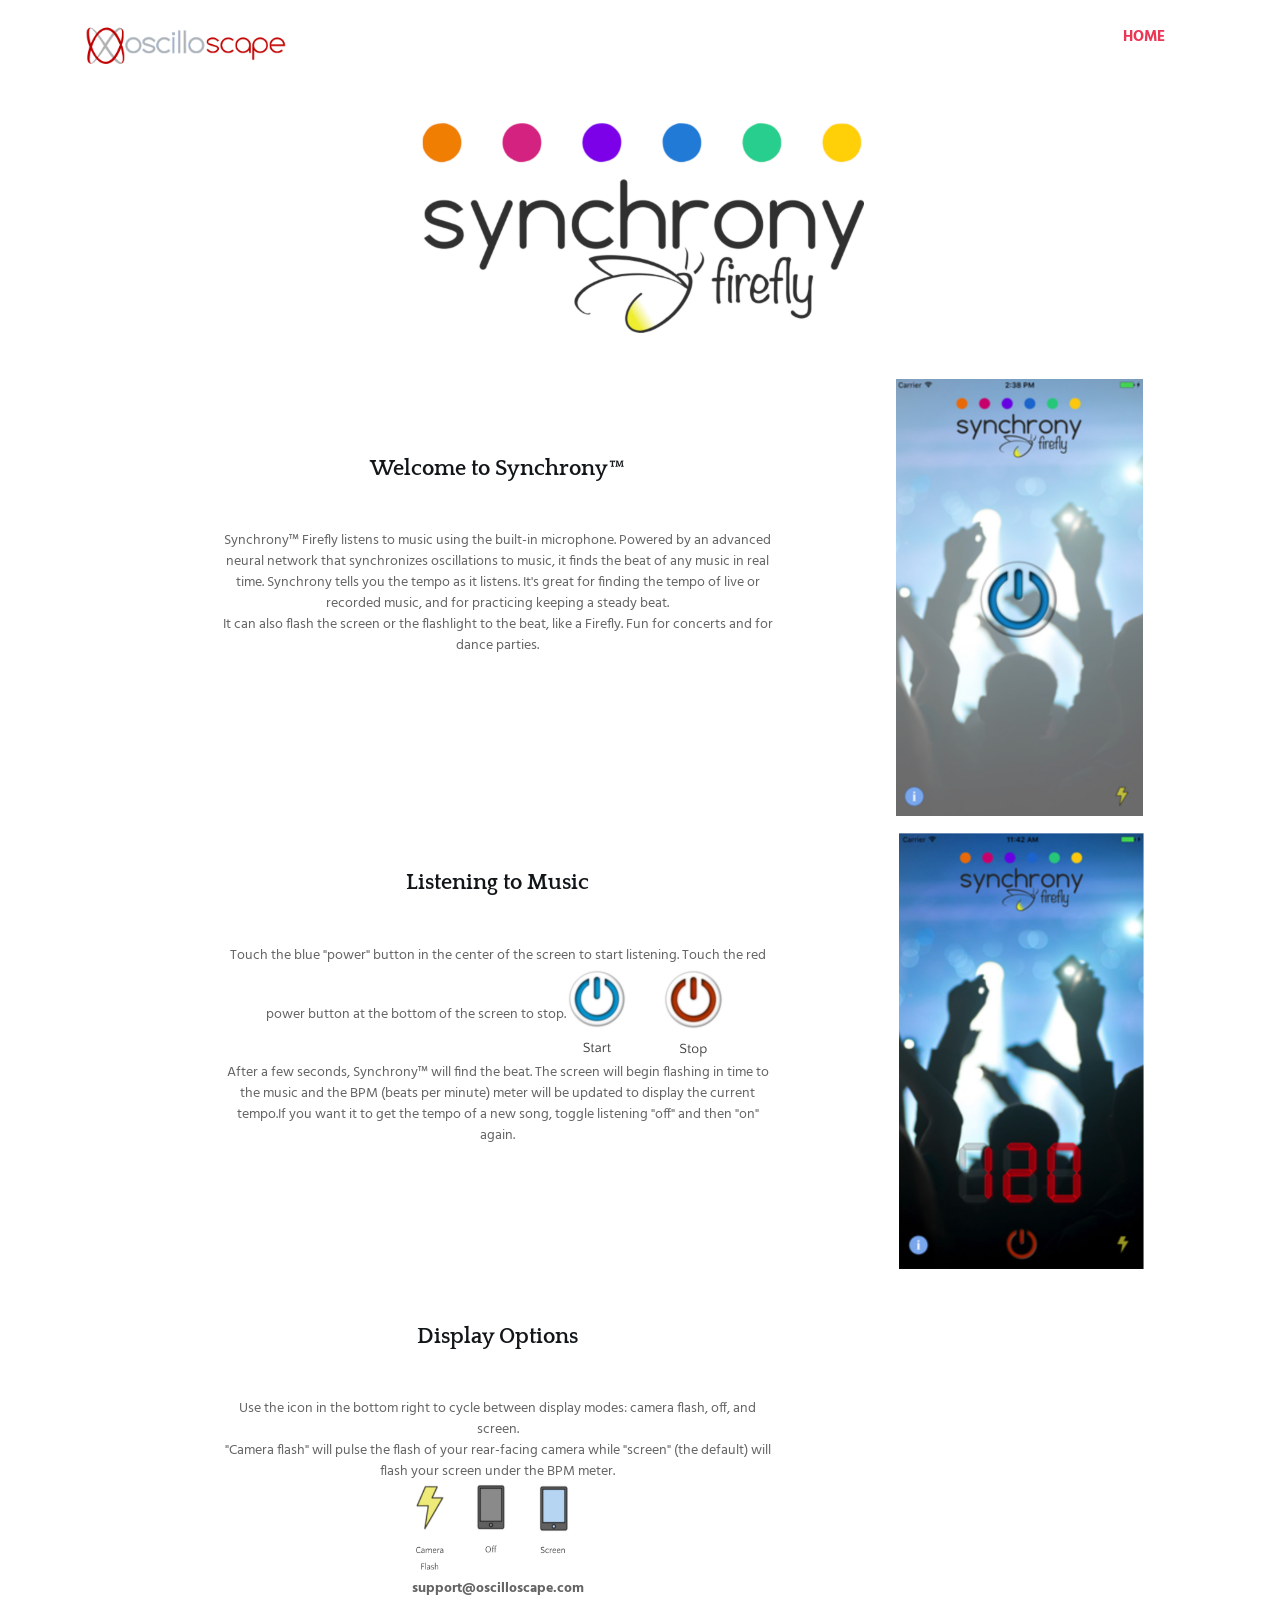
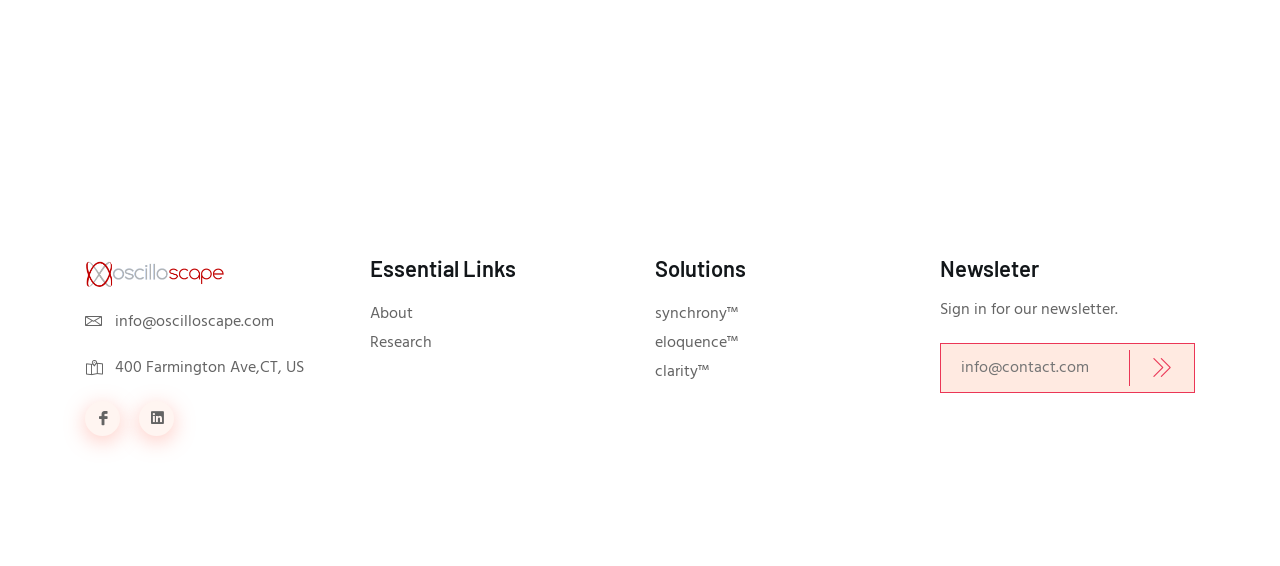
<file: index.html>
<!DOCTYPE html>
<html lang="en">

<head>

    <!--====== Required meta tags ======-->
    <meta charset="utf-8">
    <meta http-equiv="x-ua-compatible" content="ie=edge">
    <meta name="description" content="">
    <meta name="viewport" content="width=device-width, initial-scale=1, shrink-to-fit=no">

    <!--====== Title ======-->
    <title>Oscilloscape</title>

    <!--====== Icon ======-->
    <link rel="shortcut icon" href="assets/images/favicon.png" type="image/png">

    <!--====== Bootstrap css ======-->
    <link rel="stylesheet" href="assets/css/bootstrap.min.css">

    <!--====== Font css ======-->
    <link rel="stylesheet" href="assets/css/font-awesome.min.css">

    <!--====== Line Icons css ======-->
    <link rel="stylesheet" href="assets/css/LineIcons.css">

    <!--====== Animate css ======-->
    <link rel="stylesheet" href="assets/css/animate.css">

    <!--====== Aos css ======-->
    <link rel="stylesheet" href="assets/css/aos.css">

    <!--====== Slick css ======-->
    <link rel="stylesheet" href="assets/css/slick.css">

    <!--====== Default css ======-->
    <link rel="stylesheet" href="assets/css/default.css">

    <!--====== Style css ======-->
    <link rel="stylesheet" href="assets/css/style.css">


</head>

<body>

    <!--====== PRELOADER ======-->

    <!--====== PRELOADER ======-->

    <!--====== HEADER C===ontent ===-->

    <header id="home" class="header-area pt-100">
        <div class="navigation-bar">
            <div class="container">
                <div class="row">
                    <div class="col-lg-12">
                        <nav class="navbar navbar-expand-lg">
                            <div class="collapse navbar-collapse" id="navbarSupportedContent">
                                <ul id="nav" class="navbar-nav ml-auto">
                                    <li class="nav-item">
                                        <a class = "page-scroll" href=https://oscilloscape.com/><img src="assets/images/oscilloscape_logo2.png" width = 20%, hieght = 15% alt="Logo">
                                      
                                    <li class="nav-item active">
                                        <a class="page-scroll" href=https://oscilloscape.com>Home</a>
                                    </li>
                                    
                                </ul> <!-- navbar nav -->

                            </div>
                        </nav> <!-- navbar -->
                    </div>
                </div> <!-- row -->
            </div> <!-- container -->
        </div> <!-- navigation bar -->

    </header>


        <!--====== Content PART  using team css ======-->

    <section id="team" class="team-area pt-0 pb-100">
        <div class="container">
            <div class="row justify-content-center">

                <div class="col-lg-6 mt-10">
                    <div class="section-title text-center pb-20">
                        <!--<h5 class="sub-title mb-15">Meet The Experts</h5> -->
                        <a class = "page-scroll" href=https://www.synchronyleds.com/><img src="assets/images/banner/logo.png" width="464" height="236" alt="Logo"></a>
                    </div> <!-- section title -->
                </div>
            </div> <!-- row -->

            <div class="row justify-content-center">
                <div class="col-lg-8 col-md-6 col-sm-6 pt-10" >
                    <div class="single-team text-center mt-50 wow fadeInUp" data-wow-duration="0.5s" data-wow-delay="0.1s">
                        <div class="team-content white-bg">
                            <!--<h4 class="team-name"><a href="#">Dr. Large</h4>-->
                            <h4>Welcome to Synchrony™</h4><br></br>
                            <span class="sub-title">​Synchrony™ Firefly listens to music using the built-in microphone. Powered by an advanced neural network that synchronizes oscillations to music, it finds the beat of any music in real time. Synchrony tells you the tempo as it listens. It's great for finding the tempo of live or recorded music, and for practicing keeping a steady beat. <br>It can also flash the screen or the flashlight to the beat, like a Firefly. Fun for concerts and for dance parties.</br></span>

                        </div>
                    </div> <!-- single team -->
                </div>
                <div class="col-lg-3 col-md-6 col-sm-6">
                    <div class="single-team text-center mt-10 wow fadeInUp" data-wow-duration="1.5s" data-wow-delay="0.4s">
                        <div class="team-image">
                            <img src="assets/images/banner/image1.png">
                        </div> 
                    </div> <!-- single -->
                </div><!----section ends ----> 
            </div>
            <div class="row justify-content-center">
                <div class="col-lg-8 col-md-6 col-sm-6 pt-10" >
                    <div class="single-team text-center mt-10 wow fadeInUp" data-wow-duration="1.5s" data-wow-delay="1.6s">
                        <div class="team-content white-bg">
                            <!--<h4 class="team-name"><a href="#">Dr. Large</h4>-->
                            <h4>Listening to Music</h4><br></br>
                            <span class="sub-title">​Touch the blue "power" button in the center of the screen to start listening. ​​Touch the red power button at the bottom of the screen to stop.<img src="assets/images/banner/image3.png" width="163" height="96"><br>​After a few seconds, Synchrony™ will find the beat. The screen will begin flashing in time to the music and the BPM (beats per minute) meter will be updated to display the current tempo.If you want it to get the tempo of a new song, toggle listening "off" and then "on" again.</br></span>

                        </div>
                    </div> <!-- single team -->
                </div>
                <div class="col-lg-3 col-md-6 col-sm-6">
                    <div class="single-team text-center mt-10 wow fadeInUp" data-wow-duration="1.5s" data-wow-delay="0.4s">
                        <div class="team-image">
                            <img src="assets/images/banner/image2.png">
                        </div> 
                    </div> <!-- single team -->
                </div>
            </div><!---section ends-->
            <div class="row justify-content-center">
                <div class="col-lg-8 col-md-6 col-sm-6 pt-10" >
                    <div class="single-team text-center mt-10 wow fadeInUp" data-wow-duration="1.5s" data-wow-delay="1.6s">
                        <div class="team-content white-bg">
                            <!--<h4 class="team-name"><a href="#">Dr. Large</h4>-->
                            <h4>Display Options</h4><br></br>
                            <span class="sub-title">​Use the icon in the bottom right to cycle between display modes: camera flash, off, and screen.<br>​"Camera flash" will pulse the flash of your rear-facing camera while "screen" (the default) will flash your screen under the BPM meter.</br><img src="assets/images/banner/image4.png" width="163" height="96">

                                <br><b>support@oscilloscape.com</b></span></br></span>
                        </div>
                    </div> <!-- single team -->
                </div>
                <div class="col-lg-3 col-md-6 col-sm-6">
                    <div class="single-team text-center mt-100 wow fadeInUp" data-wow-duration="1.5s" data-wow-delay="0.4s">
                        <div class="team-image">
                        </div> 
                    </div> <!-- single team -->
                </div>
            </div><!-- container -->
    </section>

    <!--====== TEAM  ======-->



    <!--====== FOOTER PART START ======-->

    <footer id="footer" class="footer-area">
        <div class="footer-widget pt-80 pb-130">
            <div class="container">
                <div class="row">
                    <div class="col-lg-3 col-md-4 col-sm-8">
                        <div class="footer-logo mt-50">
                            <a href="#">
                                <img src="assets/images/oscilloscape_logo2.png" alt="Logo">
                            </a>
                            <ul class="footer-info">
                                <li>
                                   <!-- <div class="single-info">
                                        <div class="info-icon">
                                            <i class="lni-phone-handset"></i>
                                        </div>
                                        <div class="info-content">
                                            <p>+11xox0x0x0x0x0x0x0x</p>
                                        </div>
                                    </div> --><!-- single info -->
                                </li>
                                <li>
                                    <div class="single-info">
                                        <div class="info-icon">
                                            <i class="lni-envelope"></i>
                                        </div>
                                        <div class="info-content">
                                            <p>info@oscilloscape.com</p>
                                        </div>
                                    </div> <!-- single info -->
                                </li>
                                <li>
                                    <div class="single-info">
                                        <div class="info-icon">
                                            <i class="lni-map"></i>
                                        </div>
                                        <div class="info-content">
                                            <p>400 Farmington Ave,CT, US</p>
                                        </div>
                                    </div> <!-- single info -->
                                </li>
                            </ul>
                            <ul class="footer-social mt-20">
                                <li><a href="https://www.facebook.com/Oscilloscape/"><i class="lni-facebook-filled"></i></a></li>
                                <!--<li><a href="#"><i class="lni-twitter-original"></i></a></li>-->
                                <li><a href="https://www.linkedin.com/company/oscilloscape/"><i class="lni-linkedin-original"></i></a></li>
                                <!--<li><a href=""><i class="lni-instagram"></i></a></li>-->
                            </ul>
                        </div> <!-- footer logo -->
                    </div>
                    <div class="col-lg-3 col-md-4 col-sm-6">
                        <div class="footer-link mt-45">
                            <div class="f-title">
                                <h4 class="title">Essential Links</h4>
                            </div>
                            <ul class="mt-15">
                                <li><a href="#about">About</a></li>
                                <li><a href="#research">Research</a></li>
                                <!--<li><a href="#">Support</a></li> --->
                            </ul>
                        </div>
                    </div>
                    <div class="col-lg-3 col-md-4 col-sm-6">
                        <div class="footer-link mt-45">
                            <div class="f-title">
                                <h4 class="title">Solutions</h4>
                            </div>
                            <ul class="mt-15">
                                <li><a href="https://www.synchronyleds.com/">synchrony™</a></li>
                                <li><a href="#solutions">eloquence™</a></li>
                                <li><a href="#solutions">clarity™</a></li>
                            </ul>
                        </div>
                    </div>
                    <div class="col-lg-3 col-md-5 col-sm-8">
                        <div class="footer-newsleter mt-45">
                            <div class="f-title">
                                <h4 class="title">Newsleter</h4>
                            </div>
                            <p class="mt-15">Sign in for our newsletter.</p>
                            <form action="mailto:info@oscilloscape.com">
                                <div class="newsleter mt-20">
                                    <input type="email" placeholder="info@contact.com">
                                    <button><i class="lni-angle-double-right"></i></button>
                                </div>
                            </form>
                        </div>
                    </div>
                </div> <!-- row -->
            </div> <!-- container -->
       <!-- </div>  footer widget -->
        <!--<div class="copyright-area">
            <div class="container">
                <div class="row">
                    <div class="col-lg-12">
                        <div class="copyright text-center">
                            <p>Template by <a href="enter the website" rel="nofollow">Ashish</a></p>
                        </div> 
                    </div>
                </div> <!row -->
           <!-- </div> <!container -->
       <!-- </div> ->
    </footer>

    <!-====== FOOTER PART ENDS ======-->

    <!--====== BACK TO TOP PART START ======-->

    <a href="#" class="back-to-top"><i class="lni-chevron-up"></i></a>

    <!--====== BACK TO TOP PART ENDS ======-->

    <!--====== PART START ======-->

    <!--
    <section class="">
        <div class="container">
            <div class="row">
                <div class="col-lg-"></div>
            </div>
        </div>
    </section>
-->

    <!--====== PART ENDS ======-->


    <!-- row -->









    <!--====== jquery js ======-->
    <script src="assets/js/vendor/modernizr-3.6.0.min.js"></script>
    <script src="assets/js/vendor/jquery-1.12.4.min.js"></script>

    <!--====== Bootstrap js ======-->
    <script src="assets/js/bootstrap.min.js"></script>

    <!--====== WOW js ======-->
    <script src="assets/js/wow.min.js"></script>

    <!--====== Slick js ======-->
    <script src="assets/js/slick.min.js"></script>

    <!--====== Scrolling Nav js ======-->
    <script src="assets/js/scrolling-nav.js"></script>
    <script src="assets/js/jquery.easing.min.js"></script>

    <!--====== Aos js ======-->
    <script src="assets/js/aos.js"></script>


    <!--====== Main js ======-->
    <script src="assets/js/main.js"></script>

</body>

</html>
</file>
<file: assets/css/default.css>
/* Deafult Margin & Padding */
/*-- Margin Top --*/
.mt-5 {
	margin-top: 5px;
}
.mt-10 {
	margin-top: 10px;
}
.mt-15 {
	margin-top: 15px;
}
.mt-20 {
	margin-top: 20px;
}
.mt-25 {
	margin-top: 25px;
}
.mt-30 {
	margin-top: 30px;
}
.mt-35 {
	margin-top: 35px;
}
.mt-40 {
	margin-top: 40px;
}
.mt-45 {
	margin-top: 45px;
}
.mt-50 {
	margin-top: 50px;
}
.mt-55 {
	margin-top: 55px;
}
.mt-60 {
	margin-top: 60px;
}
.mt-65 {
	margin-top: 65px;
}
.mt-70 {
	margin-top: 70px;
}
.mt-75 {
	margin-top: 75px;
}
.mt-80 {
	margin-top: 80px;
}
.mt-85 {
	margin-top: 85px;
}
.mt-90 {
	margin-top: 90px;
}
.mt-95 {
	margin-top: 95px;
}
.mt-100 {
	margin-top: 100px;
}
.mt-105 {
	margin-top: 105px;
}
.mt-110 {
	margin-top: 110px;
}
.mt-115 {
	margin-top: 115px;
}
.mt-120 {
	margin-top: 120px;
}
.mt-125 {
	margin-top: 125px;
}
.mt-130 {
	margin-top: 130px;
}
.mt-135 {
	margin-top: 135px;
}
.mt-140 {
	margin-top: 140px;
}
.mt-145 {
	margin-top: 145px;
}
.mt-150 {
	margin-top: 150px;
}
.mt-155 {
	margin-top: 155px;
}
.mt-160 {
	margin-top: 160px;
}
.mt-165 {
	margin-top: 165px;
}
.mt-170 {
	margin-top: 170px;
}
.mt-175 {
	margin-top: 175px;
}
.mt-180 {
	margin-top: 180px;
}
.mt-185 {
	margin-top: 185px;
}
.mt-190 {
	margin-top: 190px;
}
.mt-195 {
	margin-top: 195px;
}
.mt-200 {
	margin-top: 200px;
}
/*-- Margin Bottom --*/

.mb-5 {
	margin-bottom: 5px;
}
.mb-10 {
	margin-bottom: 10px;
}
.mb-15 {
	margin-bottom: 15px;
}
.mb-20 {
	margin-bottom: 20px;
}
.mb-25 {
	margin-bottom: 25px;
}
.mb-30 {
	margin-bottom: 30px;
}
.mb-35 {
	margin-bottom: 35px;
}
.mb-40 {
	margin-bottom: 40px;
}
.mb-45 {
	margin-bottom: 45px;
}
.mb-50 {
	margin-bottom: 50px;
}
.mb-55 {
	margin-bottom: 55px;
}
.mb-60 {
	margin-bottom: 60px;
}
.mb-65 {
	margin-bottom: 65px;
}
.mb-70 {
	margin-bottom: 70px;
}
.mb-75 {
	margin-bottom: 75px;
}
.mb-80 {
	margin-bottom: 80px;
}
.mb-85 {
	margin-bottom: 85px;
}
.mb-90 {
	margin-bottom: 90px;
}
.mb-95 {
	margin-bottom: 95px;
}
.mb-100 {
	margin-bottom: 100px;
}
.mb-105 {
	margin-bottom: 105px;
}
.mb-110 {
	margin-bottom: 110px;
}
.mb-115 {
	margin-bottom: 115px;
}
.mb-120 {
	margin-bottom: 120px;
}
.mb-125 {
	margin-bottom: 125px;
}
.mb-130 {
	margin-bottom: 130px;
}
.mb-135 {
	margin-bottom: 135px;
}
.mb-140 {
	margin-bottom: 140px;
}
.mb-145 {
	margin-bottom: 145px;
}
.mb-150 {
	margin-bottom: 150px;
}
.mb-155 {
	margin-bottom: 155px;
}
.mb-160 {
	margin-bottom: 160px;
}
.mb-165 {
	margin-bottom: 165px;
}
.mb-170 {
	margin-bottom: 170px;
}
.mb-175 {
	margin-bottom: 175px;
}
.mb-180 {
	margin-bottom: 180px;
}
.mb-185 {
	margin-bottom: 185px;
}
.mb-190 {
	margin-bottom: 190px;
}
.mb-195 {
	margin-bottom: 195px;
}
.mb-200 {
	margin-bottom: 200px;
}
/*-- margin left --*/
.ml-5 {
	margin-left: 5px;
}
.ml-10 {
	margin-left: 10px;
}
.ml-15 {
	margin-left: 15px;
}
.ml-20 {
	margin-left: 20px;
}
.ml-25 {
	margin-left: 25px;
}
.ml-30 {
	margin-left: 30px;
}
.ml-35 {
	margin-left: 35px;
}
.ml-40 {
	margin-left: 40px;
}
.ml-45 {
	margin-left: 45px;
}
.ml-50 {
	margin-left: 50px;
}
.ml-55 {
	margin-left: 55px;
}
.ml-60 {
	margin-left: 60px;
}
.ml-65 {
	margin-left: 65px;
}
.ml-70 {
	margin-left: 70px;
}
.ml-75 {
	margin-left: 75px;
}
.ml-80 {
	margin-left: 80px;
}
.ml-85 {
	margin-left: 85px;
}
.ml-90 {
	margin-left: 90px;
}
.ml-95 {
	margin-left: 95px;
}
.ml-100 {
	margin-left: 100px;
}
.ml-105 {
	margin-left: 105px;
}
.ml-110 {
	margin-left: 110px;
}
.ml-115 {
	margin-left: 115px;
}
.ml-120 {
	margin-left: 120px;
}
.ml-125 {
	margin-left: 125px;
}
.ml-130 {
	margin-left: 130px;
}
.ml-135 {
	margin-left: 135px;
}
.ml-140 {
	margin-left: 140px;
}
.ml-145 {
	margin-left: 145px;
}
.ml-150 {
	margin-left: 150px;
}
.ml-155 {
	margin-left: 155px;
}
.ml-160 {
	margin-left: 160px;
}
.ml-165 {
	margin-left: 165px;
}
.ml-170 {
	margin-left: 170px;
}
.ml-175 {
	margin-left: 175px;
}
.ml-180 {
	margin-left: 180px;
}
.ml-185 {
	margin-left: 185px;
}
.ml-190 {
	margin-left: 190px;
}
.ml-195 {
	margin-left: 195px;
}
.ml-200 {
	margin-left: 200px;
}
/*-- margin right --*/
.mr-5 {
	margin-right: 5px;
}
.mr-10 {
	margin-right: 10px;
}
.mr-15 {
	margin-right: 15px;
}
.mr-20 {
	margin-right: 20px;
}
.mr-25 {
	margin-right: 25px;
}
.mr-30 {
	margin-right: 30px;
}
.mr-35 {
	margin-right: 35px;
}
.mr-40 {
	margin-right: 40px;
}
.mr-45 {
	margin-right: 45px;
}
.mr-50 {
	margin-right: 50px;
}
.mr-55 {
	margin-right: 55px;
}
.mr-60 {
	margin-right: 60px;
}
.mr-65 {
	margin-right: 65px;
}
.mr-70 {
	margin-right: 70px;
}
.mr-75 {
	margin-right: 75px;
}
.mr-80 {
	margin-right: 80px;
}
.mr-85 {
	margin-right: 85px;
}
.mr-90 {
	margin-right: 90px;
}
.mr-95 {
	margin-right: 95px;
}
.mr-100 {
	margin-right: 100px;
}
.mr-105 {
	margin-right: 105px;
}
.mr-110 {
	margin-right: 110px;
}
.mr-115 {
	margin-right: 115px;
}
.mr-120 {
	margin-right: 120px;
}
.mr-125 {
	margin-right: 125px;
}
.mr-130 {
	margin-right: 130px;
}
.mr-135 {
	margin-right: 135px;
}
.mr-140 {
	margin-right: 140px;
}
.mr-145 {
	margin-right: 145px;
}
.mr-150 {
	margin-right: 150px;
}
.mr-155 {
	margin-right: 155px;
}
.mr-160 {
	margin-right: 160px;
}
.mr-165 {
	margin-right: 165px;
}
.mr-170 {
	margin-right: 170px;
}
.mr-175 {
	margin-right: 175px;
}
.mr-180 {
	margin-right: 180px;
}
.mr-185 {
	margin-right: 185px;
}
.mr-190 {
	margin-right: 190px;
}
.mr-195 {
	margin-right: 195px;
}
.mr-200 {
	margin-right: 200px;
}


/*-- Padding Top --*/

.pt-5 {
	padding-top: 5px;
}
.pt-10 {
	padding-top: 10px;
}
.pt-15 {
	padding-top: 15px;
}
.pt-20 {
	padding-top: 20px;
}
.pt-25 {
	padding-top: 25px;
}
.pt-30 {
	padding-top: 30px;
}
.pt-35 {
	padding-top: 35px;
}
.pt-40 {
	padding-top: 40px;
}
.pt-45 {
	padding-top: 45px;
}
.pt-50 {
	padding-top: 50px;
}
.pt-55 {
	padding-top: 55px;
}
.pt-60 {
	padding-top: 60px;
}
.pt-65 {
	padding-top: 65px;
}
.pt-70 {
	padding-top: 70px;
}
.pt-75 {
	padding-top: 75px;
}
.pt-80 {
	padding-top: 80px;
}
.pt-85 {
	padding-top: 85px;
}
.pt-90 {
	padding-top: 90px;
}
.pt-95 {
	padding-top: 95px;
}
.pt-100 {
	padding-top: 100px;
}
.pt-105 {
	padding-top: 105px;
}
.pt-110 {
	padding-top: 110px;
}
.pt-115 {
	padding-top: 115px;
}
.pt-120 {
	padding-top: 120px;
}
.pt-125 {
	padding-top: 125px;
}
.pt-130 {
	padding-top: 130px;
}
.pt-135 {
	padding-top: 135px;
}
.pt-140 {
	padding-top: 140px;
}
.pt-145 {
	padding-top: 145px;
}
.pt-150 {
	padding-top: 150px;
}
.pt-155 {
	padding-top: 155px;
}
.pt-160 {
	padding-top: 160px;
}
.pt-165 {
	padding-top: 165px;
}
.pt-170 {
	padding-top: 170px;
}
.pt-175 {
	padding-top: 175px;
}
.pt-180 {
	padding-top: 180px;
}
.pt-185 {
	padding-top: 185px;
}
.pt-190 {
	padding-top: 190px;
}
.pt-195 {
	padding-top: 195px;
}
.pt-200 {
	padding-top: 200px;
}
/*-- Padding Bottom --*/

.pb-5 {
	padding-bottom: 5px;
}
.pb-10 {
	padding-bottom: 10px;
}
.pb-15 {
	padding-bottom: 15px;
}
.pb-20 {
	padding-bottom: 20px;
}
.pb-25 {
	padding-bottom: 25px;
}
.pb-30 {
	padding-bottom: 30px;
}
.pb-35 {
	padding-bottom: 35px;
}
.pb-40 {
	padding-bottom: 40px;
}
.pb-45 {
	padding-bottom: 45px;
}
.pb-50 {
	padding-bottom: 50px;
}
.pb-55 {
	padding-bottom: 55px;
}
.pb-60 {
	padding-bottom: 60px;
}
.pb-65 {
	padding-bottom: 65px;
}
.pb-70 {
	padding-bottom: 70px;
}
.pb-75 {
	padding-bottom: 75px;
}
.pb-80 {
	padding-bottom: 80px;
}
.pb-85 {
	padding-bottom: 85px;
}
.pb-90 {
	padding-bottom: 90px;
}
.pb-95 {
	padding-bottom: 95px;
}
.pb-100 {
	padding-bottom: 100px;
}
.pb-105 {
	padding-bottom: 105px;
}
.pb-110 {
	padding-bottom: 110px;
}
.pb-115 {
	padding-bottom: 115px;
}
.pb-120 {
	padding-bottom: 120px;
}
.pb-125 {
	padding-bottom: 125px;
}
.pb-130 {
	padding-bottom: 130px;
}
.pb-135 {
	padding-bottom: 135px;
}
.pb-140 {
	padding-bottom: 140px;
}
.pb-145 {
	padding-bottom: 145px;
}
.pb-150 {
	padding-bottom: 150px;
}
.pb-155 {
	padding-bottom: 155px;
}
.pb-160 {
	padding-bottom: 160px;
}
.pb-165 {
	padding-bottom: 165px;
}
.pb-170 {
	padding-bottom: 170px;
}
.pb-175 {
	padding-bottom: 175px;
}
.pb-180 {
	padding-bottom: 180px;
}
.pb-185 {
	padding-bottom: 185px;
}
.pb-190 {
	padding-bottom: 190px;
}
.pb-195 {
	padding-bottom: 195px;
}
.pb-200 {
	padding-bottom: 200px;
}

/*-- Padding left --*/

.pl-0 {
	padding-left: 0px;
}
.pl-5 {
	padding-left: 5px;
}
.pl-10 {
	padding-left: 10px;
}
.pl-15 {
	padding-left: 15px;
}
.pl-20 {
	padding-left: 20px;
}
.pl-25 {
	padding-left: 25px;
}
.pl-30 {
	padding-left: 30px;
}
.pl-35 {
	padding-left: 35px;
}
.pl-40 {
	padding-left: 40px;
}
.pl-45 {
	padding-left: 45px;
}
.pl-50 {
	padding-left: 50px;
}
.pl-55 {
	padding-left: 55px;
}
.pl-60 {
	padding-left: 60px;
}
.pl-65 {
	padding-left: 65px;
}
.pl-70 {
	padding-left: 70px;
}
.pl-75 {
	padding-left: 75px;
}
.pl-80 {
	padding-left: 80px;
}
.pl-85 {
	padding-left: 85px;
}
.pl-90 {
	padding-left: 90px;
}
.pl-100 {
	padding-left: 100px;
}
.pl-105 {
	padding-left: 105px;
}
.pl-110 {
	padding-left: 110px;
}
.pl-115 {
	padding-left: 115px;
}
.pl-120 {
	padding-left: 120px;
}
.pl-125 {
	padding-left: 125px;
}
/*-- Padding right --*/

.pr-0 {
	padding-right: 0px;
}
.pr-5 {
	padding-right: 5px;
}
.pr-10 {
	padding-right: 10px;
}
.pr-15 {
	padding-right: 15px;
}
.pr-20 {
	padding-right: 20px;
}
.pr-25 {
	padding-right: 25px;
}
.pr-30 {
	padding-right: 30px;
}
.pr-35 {
	padding-right: 35px;
}
.pr-40 {
	padding-right: 40px;
}
.pr-45 {
	padding-right: 45px;
}
.pr-50 {
	padding-right: 50px;
}
.pr-55 {
	padding-right: 55px;
}
.pr-60 {
	padding-right: 60px;
}
.pr-65 {
	padding-right: 65px;
}
.pr-70 {
	padding-right: 70px;
}
.pr-75 {
	padding-right: 75px;
}
.pr-80 {
	padding-right: 80px;
}
.pr-85 {
	padding-right: 85px;
}
.pr-90 {
	padding-right: 90px;
}
.pr-95 {
	padding-right: 95px;
}
.pr-100 {
	padding-right: 100px;
}
.pr-105 {
	padding-right: 105px;
}
/* Background Color */

.gray-bg {
	background: rgba(235, 54, 86, 0.03137254901960784);
}
.white-bg {
	background: #fff;
}
.black-bg {
	background: #222;
}
/* Color */

.white {
	color: #fff;
}
.black {
	color: #222;
}
/* black overlay */

[data-overlay] {
	position: relative;
}
[data-overlay]::before {
	background: #000 none repeat scroll 0 0;
	content: "";
	height: 100%;
	left: 0;
	position: absolute;
	top: 0;
	width: 100%;
	z-index: 1;
}
[data-overlay="3"]::before {
	opacity: 0.3;
}
[data-overlay="4"]::before {
	opacity: 0.4;
}
[data-overlay="5"]::before {
	opacity: 0.5;
}
[data-overlay="6"]::before {
	opacity: 0.6;
}
[data-overlay="7"]::before {
	opacity: 0.7;
}
[data-overlay="8"]::before {
	opacity: 0.8;
}
[data-overlay="9"]::before {
	opacity: 0.9;
}
</file>
<file: assets/css/style.css>
/*-----------------------------------------------------------------------------------

    Template Name: Interior
    Description: Interior - Interior Design and Architecture Bootstrap Template
    Author: UIdeck
    Version: 1.0

-----------------------------------------------------------------------------------

    CSS INDEX
    ===================

    01. Theme default CSS
	02. Header
    03. Hero
	04. Footer

-----------------------------------------------------------------------------------*/
/*===========================
    1. COMMON css 
===========================*/
@import url("https://fonts.googleapis.com/css?family=Barlow:300,400,500,600,700|Hind:400,500,600,700|Quattrocento:400,700");
body {
  font-family: 'Hind', sans-serif;
  font-weight: normal;
  font-style: normal;
  color: #646464; }

* {
  margin: 0;
  padding: 0;
  -webkit-box-sizing: border-box;
  -moz-box-sizing: border-box;
  box-sizing: border-box; }

img {
  max-width: 100%; }

a:focus,
input:focus,
textarea:focus,
button:focus {
  text-decoration: none;
  outline: none; }

a:focus,
a:hover {
  text-decoration: none; }

i,
span,
a {
  display: inline-block; }

h1,
h2,
h3,
h4,
h5,
h6 {
  font-family: 'Quattrocento', serif;
  font-weight: 700;
  color: #121619;
  margin: 0px; }

h1 {
  font-size: 60px; }

h2 {
  font-size: 36px; }

h3 {
  font-size: 28px; }

h4 {
  font-size: 22px; }

h5 {
  font-size: 18px; }

h6 {
  font-size: 16px; }

ul, ol {
  margin: 0px;
  padding: 0px;
  list-style-type: none; }

p {
  font-size: 17px;
  font-weight: 400;
  line-height: 30px;
  color: #646464;
  margin: 0px; }
  @media (max-width: 767px) {
    p {
      font-size: 16px; } }

.bg_cover {
  background-position: center center;
  background-size: cover;
  background-repeat: no-repeat;
  width: 100%;
  height: 100%; }

/*===== All Button Style =====*/
.main-btn {
  display: inline-block;
  font-weight: 600;
  text-align: center;
  white-space: nowrap;
  vertical-align: middle;
  -webkit-user-select: none;
  -moz-user-select: none;
  -ms-user-select: none;
  user-select: none;
  border: 1px solid #EB3656;
  padding: 0 30px;
  font-size: 16px;
  line-height: 48px;
  color: #fff;
  cursor: pointer;
  z-index: 5;
  -webkit-transition: all 0.4s ease-out 0s;
  -moz-transition: all 0.4s ease-out 0s;
  -ms-transition: all 0.4s ease-out 0s;
  -o-transition: all 0.4s ease-out 0s;
  transition: all 0.4s ease-out 0s;
  background-color: #EB3656;
  -webkit-box-shadow: 0px 5px 16px 0px rgba(235, 54, 86, 0.65);
  -moz-box-shadow: 0px 5px 16px 0px rgba(235, 54, 86, 0.65);
  box-shadow: 0px 5px 16px 0px rgba(235, 54, 86, 0.65);
  font-family: 'Barlow', sans-serif;
  text-transform: uppercase; }
  .main-btn i {
    margin-right: 5px; }
  .main-btn:hover {
    background-color: #fff;
    color: #EB3656;
    border-color: #EB3656; }
  .main-btn.main-btn-2 {
    background-color: #fff;
    color: #EB3656;
    border-color: #EB3656; }
    .main-btn.main-btn-2:hover {
      background-color: #EB3656;
      border-color: #EB3656;
      color: #fff; }

/*===== All Section Title Style =====*/
.section-title .sub-title {
  font-size: 18px;
  color: #EB3656;
  text-transform: uppercase; }
  @media (max-width: 767px) {
    .section-title .sub-title {
      font-size: 16px; } }

.section-title .title {
  font-size: 35px;
  text-transform: uppercase; }
  @media (max-width: 767px) {
    .section-title .title {
      font-size: 24px; } }

/*===== All Animation Title Style =====*/
.animation-one {
  -webkit-animation: rotate 15s linear infinite;
  -moz-animation: rotate 15s linear infinite;
  -o-animation: rotate 15s linear infinite;
  animation: rotate 15s linear infinite; }

@keyframes rotate {
  0% {
    -webkit-transform: rotate(0deg);
    -moz-transform: rotate(0deg);
    -ms-transform: rotate(0deg);
    -o-transform: rotate(0deg);
    transform: rotate(0deg); }
  100% {
    -webkit-transform: rotate(360deg);
    -moz-transform: rotate(360deg);
    -ms-transform: rotate(360deg);
    -o-transform: rotate(360deg);
    transform: rotate(360deg); } }

/*===== All Preloader Style =====*/
.preloader {
  /* Body Overlay */
  position: fixed;
  top: 0;
  left: 0;
  display: table;
  height: 100%;
  width: 100%;
  /* Change Background Color */
  background: #fff;
  z-index: 99999; }
  .preloader .loader_34 {
    display: table-cell;
    vertical-align: middle;
    text-align: center; }
    .preloader .loader_34 .ytp-spinner {
      position: absolute;
      left: 50%;
      top: 50%;
      width: 64px;
      margin-left: -32px;
      z-index: 18;
      pointer-events: none; }
      .preloader .loader_34 .ytp-spinner .ytp-spinner-container {
        pointer-events: none;
        position: absolute;
        width: 100%;
        padding-bottom: 100%;
        top: 50%;
        left: 50%;
        margin-top: -50%;
        margin-left: -50%;
        -webkit-animation: ytp-spinner-linspin 1568.23529647ms linear infinite;
        -moz-animation: ytp-spinner-linspin 1568.23529647ms linear infinite;
        -o-animation: ytp-spinner-linspin 1568.23529647ms linear infinite;
        animation: ytp-spinner-linspin 1568.23529647ms linear infinite; }
        .preloader .loader_34 .ytp-spinner .ytp-spinner-container .ytp-spinner-rotator {
          position: absolute;
          width: 100%;
          height: 100%;
          -webkit-animation: ytp-spinner-easespin 5332ms cubic-bezier(0.4, 0, 0.2, 1) infinite both;
          -moz-animation: ytp-spinner-easespin 5332ms cubic-bezier(0.4, 0, 0.2, 1) infinite both;
          -o-animation: ytp-spinner-easespin 5332ms cubic-bezier(0.4, 0, 0.2, 1) infinite both;
          animation: ytp-spinner-easespin 5332ms cubic-bezier(0.4, 0, 0.2, 1) infinite both; }
          .preloader .loader_34 .ytp-spinner .ytp-spinner-container .ytp-spinner-rotator .ytp-spinner-left {
            position: absolute;
            top: 0;
            left: 0;
            bottom: 0;
            overflow: hidden;
            right: 50%; }
          .preloader .loader_34 .ytp-spinner .ytp-spinner-container .ytp-spinner-rotator .ytp-spinner-right {
            position: absolute;
            top: 0;
            right: 0;
            bottom: 0;
            overflow: hidden;
            left: 50%; }
    .preloader .loader_34 .ytp-spinner-circle {
      box-sizing: border-box;
      position: absolute;
      width: 200%;
      height: 100%;
      border-style: solid;
      /* Spinner Color */
      border-color: #EB3656 #EB3656 #ededed;
      border-radius: 50%;
      border-width: 6px; }
    .preloader .loader_34 .ytp-spinner-left .ytp-spinner-circle {
      left: 0;
      right: -100%;
      border-right-color: #ededed;
      -webkit-animation: ytp-spinner-left-spin 1333ms cubic-bezier(0.4, 0, 0.2, 1) infinite both;
      -moz-animation: ytp-spinner-left-spin 1333ms cubic-bezier(0.4, 0, 0.2, 1) infinite both;
      -o-animation: ytp-spinner-left-spin 1333ms cubic-bezier(0.4, 0, 0.2, 1) infinite both;
      animation: ytp-spinner-left-spin 1333ms cubic-bezier(0.4, 0, 0.2, 1) infinite both; }
    .preloader .loader_34 .ytp-spinner-right .ytp-spinner-circle {
      left: -100%;
      right: 0;
      border-left-color: #ededed;
      -webkit-animation: ytp-right-spin 1333ms cubic-bezier(0.4, 0, 0.2, 1) infinite both;
      -moz-animation: ytp-right-spin 1333ms cubic-bezier(0.4, 0, 0.2, 1) infinite both;
      -o-animation: ytp-right-spin 1333ms cubic-bezier(0.4, 0, 0.2, 1) infinite both;
      animation: ytp-right-spin 1333ms cubic-bezier(0.4, 0, 0.2, 1) infinite both; }

/* Preloader Animations */
@-webkit-keyframes ytp-spinner-linspin {
  to {
    -webkit-transform: rotate(360deg);
    -moz-transform: rotate(360deg);
    -ms-transform: rotate(360deg);
    -o-transform: rotate(360deg);
    transform: rotate(360deg); } }

@keyframes ytp-spinner-linspin {
  to {
    -webkit-transform: rotate(360deg);
    -moz-transform: rotate(360deg);
    -ms-transform: rotate(360deg);
    -o-transform: rotate(360deg);
    transform: rotate(360deg); } }

@-webkit-keyframes ytp-spinner-easespin {
  12.5% {
    -webkit-transform: rotate(135deg);
    -moz-transform: rotate(135deg);
    -ms-transform: rotate(135deg);
    -o-transform: rotate(135deg);
    transform: rotate(135deg); }
  25% {
    -webkit-transform: rotate(270deg);
    -moz-transform: rotate(270deg);
    -ms-transform: rotate(270deg);
    -o-transform: rotate(270deg);
    transform: rotate(270deg); }
  37.5% {
    -webkit-transform: rotate(405deg);
    -moz-transform: rotate(405deg);
    -ms-transform: rotate(405deg);
    -o-transform: rotate(405deg);
    transform: rotate(405deg); }
  50% {
    -webkit-transform: rotate(540deg);
    -moz-transform: rotate(540deg);
    -ms-transform: rotate(540deg);
    -o-transform: rotate(540deg);
    transform: rotate(540deg); }
  62.5% {
    -webkit-transform: rotate(675deg);
    -moz-transform: rotate(675deg);
    -ms-transform: rotate(675deg);
    -o-transform: rotate(675deg);
    transform: rotate(675deg); }
  75% {
    -webkit-transform: rotate(810deg);
    -moz-transform: rotate(810deg);
    -ms-transform: rotate(810deg);
    -o-transform: rotate(810deg);
    transform: rotate(810deg); }
  87.5% {
    -webkit-transform: rotate(945deg);
    -moz-transform: rotate(945deg);
    -ms-transform: rotate(945deg);
    -o-transform: rotate(945deg);
    transform: rotate(945deg); }
  to {
    -webkit-transform: rotate(1080deg);
    -moz-transform: rotate(1080deg);
    -ms-transform: rotate(1080deg);
    -o-transform: rotate(1080deg);
    transform: rotate(1080deg); } }

@keyframes ytp-spinner-easespin {
  12.5% {
    -webkit-transform: rotate(135deg);
    -moz-transform: rotate(135deg);
    -ms-transform: rotate(135deg);
    -o-transform: rotate(135deg);
    transform: rotate(135deg); }
  25% {
    -webkit-transform: rotate(270deg);
    -moz-transform: rotate(270deg);
    -ms-transform: rotate(270deg);
    -o-transform: rotate(270deg);
    transform: rotate(270deg); }
  37.5% {
    -webkit-transform: rotate(405deg);
    -moz-transform: rotate(405deg);
    -ms-transform: rotate(405deg);
    -o-transform: rotate(405deg);
    transform: rotate(405deg); }
  50% {
    -webkit-transform: rotate(540deg);
    -moz-transform: rotate(540deg);
    -ms-transform: rotate(540deg);
    -o-transform: rotate(540deg);
    transform: rotate(540deg); }
  62.5% {
    -webkit-transform: rotate(675deg);
    -moz-transform: rotate(675deg);
    -ms-transform: rotate(675deg);
    -o-transform: rotate(675deg);
    transform: rotate(675deg); }
  75% {
    -webkit-transform: rotate(810deg);
    -moz-transform: rotate(810deg);
    -ms-transform: rotate(810deg);
    -o-transform: rotate(810deg);
    transform: rotate(810deg); }
  87.5% {
    -webkit-transform: rotate(945deg);
    -moz-transform: rotate(945deg);
    -ms-transform: rotate(945deg);
    -o-transform: rotate(945deg);
    transform: rotate(945deg); }
  to {
    -webkit-transform: rotate(1080deg);
    -moz-transform: rotate(1080deg);
    -ms-transform: rotate(1080deg);
    -o-transform: rotate(1080deg);
    transform: rotate(1080deg); } }

@-webkit-keyframes ytp-spinner-left-spin {
  0% {
    -webkit-transform: rotate(130deg);
    -moz-transform: rotate(130deg);
    -ms-transform: rotate(130deg);
    -o-transform: rotate(130deg);
    transform: rotate(130deg); }
  50% {
    -webkit-transform: rotate(-5deg);
    -moz-transform: rotate(-5deg);
    -ms-transform: rotate(-5deg);
    -o-transform: rotate(-5deg);
    transform: rotate(-5deg); }
  to {
    -webkit-transform: rotate(130deg);
    -moz-transform: rotate(130deg);
    -ms-transform: rotate(130deg);
    -o-transform: rotate(130deg);
    transform: rotate(130deg); } }

@keyframes ytp-spinner-left-spin {
  0% {
    -webkit-transform: rotate(130deg);
    -moz-transform: rotate(130deg);
    -ms-transform: rotate(130deg);
    -o-transform: rotate(130deg);
    transform: rotate(130deg); }
  50% {
    -webkit-transform: rotate(-5deg);
    -moz-transform: rotate(-5deg);
    -ms-transform: rotate(-5deg);
    -o-transform: rotate(-5deg);
    transform: rotate(-5deg); }
  to {
    -webkit-transform: rotate(130deg);
    -moz-transform: rotate(130deg);
    -ms-transform: rotate(130deg);
    -o-transform: rotate(130deg);
    transform: rotate(130deg); } }

@-webkit-keyframes ytp-right-spin {
  0% {
    -webkit-transform: rotate(-130deg);
    -moz-transform: rotate(-130deg);
    -ms-transform: rotate(-130deg);
    -o-transform: rotate(-130deg);
    transform: rotate(-130deg); }
  50% {
    -webkit-transform: rotate(5deg);
    -moz-transform: rotate(5deg);
    -ms-transform: rotate(5deg);
    -o-transform: rotate(5deg);
    transform: rotate(5deg); }
  to {
    -webkit-transform: rotate(-130deg);
    -moz-transform: rotate(-130deg);
    -ms-transform: rotate(-130deg);
    -o-transform: rotate(-130deg);
    transform: rotate(-130deg); } }

@keyframes ytp-right-spin {
  0% {
    -webkit-transform: rotate(-130deg);
    -moz-transform: rotate(-130deg);
    -ms-transform: rotate(-130deg);
    -o-transform: rotate(-130deg);
    transform: rotate(-130deg); }
  50% {
    -webkit-transform: rotate(5deg);
    -moz-transform: rotate(5deg);
    -ms-transform: rotate(5deg);
    -o-transform: rotate(5deg);
    transform: rotate(5deg); }
  to {
    -webkit-transform: rotate(-130deg);
    -moz-transform: rotate(-130deg);
    -ms-transform: rotate(-130deg);
    -o-transform: rotate(-130deg);
    transform: rotate(-130deg); } }

/*===========================
    2.HEADER css 
===========================*/
.header-area {
  position: relative; }
  .header-area .shape {
    position: absolute; }
  .header-area .header-shape-one {
    top: 0;
    left: 0; }
    @media only screen and (min-width: 768px) and (max-width: 991px) {
      .header-area .header-shape-one {
        width: 230px; } }
    @media (max-width: 767px) {
      .header-area .header-shape-one {
        width: 180px; } }
  .header-area .header-shape-tow {
    top: 25px;
    left: 28.5%; }
    @media only screen and (min-width: 768px) and (max-width: 991px) {
      .header-area .header-shape-tow {
        left: 40%; } }
    @media (max-width: 767px) {
      .header-area .header-shape-tow {
        left: 60%;
        width: 60px; } }

  .header-area .header-shape-one {
    top: 25px;
    left: 70px; }
  @media only screen and (min-width: 768px) and (max-width: 991px) {
    .header-area .header-shape-tow {
     left: 40%; } }
  @media (max-width: 767px) {
      .header-area .header-shape-tow {
        left: 60%;
        width: 60px; } }
  .header-area .header-shape-three {
    left: 70px;
    bottom: 130px; }
    @media (max-width: 767px) {
      .header-area .header-shape-three {
        width: 90px;
        bottom: 200px; } }
  .header-area .header-shape-fore {
    left: 48%;
    bottom: 150px;
    -webkit-transform: translateX(-50%);
    -moz-transform: translateX(-50%);
    -ms-transform: translateX(-50%);
    -o-transform: translateX(-50%);
    transform: translateX(-50%); }
    @media only screen and (min-width: 768px) and (max-width: 991px) {
      .header-area .header-shape-fore {
        width: 260px; } }
    @media (max-width: 767px) {
      .header-area .header-shape-fore {
        bottom: -60px;
        width: 210px; } }

.navigation-bar {
  position: absolute;
  top: 0;
  left: 0;
  width: 100%;
  z-index: 99;
  padding: 25px 0;
  -webkit-transition: all 0.4s ease-out 0s;
  -moz-transition: all 0.4s ease-out 0s;
  -ms-transition: all 0.4s ease-out 0s;
  -o-transition: all 0.4s ease-out 0s;
  transition: all 0.4s ease-out 0s; }
  .navigation-bar.sticky {
    position: fixed;
    background-color: #fff;
    -webkit-box-shadow: 0px 5px 21px 0px rgba(254, 119, 101, 0.2);
    -moz-box-shadow: 0px 5px 21px 0px rgba(254, 119, 101, 0.2);
    box-shadow: 0px 5px 21px 0px rgba(254, 119, 101, 0.2);
    z-index: 99;
    padding: 15px 0; }
    @media only screen and (min-width: 768px) and (max-width: 991px) {
      .navigation-bar.sticky .navbar-btn {
        top: 50%;
        -webkit-transform: translateY(-50%);
        -moz-transform: translateY(-50%);
        -ms-transform: translateY(-50%);
        -o-transform: translateY(-50%);
        transform: translateY(-50%); } }
    @media (max-width: 767px) {
      .navigation-bar.sticky .navbar-btn {
        top: 50%;
        -webkit-transform: translateY(-50%);
        -moz-transform: translateY(-50%);
        -ms-transform: translateY(-50%);
        -o-transform: translateY(-50%);
        transform: translateY(-50%); } }

.navbar {
  padding: 0;
  position: relative; }
  .navbar .navbar-brand img {
    max-width: 112px; }
  .navbar .navbar-toggler .toggler-icon {
    width: 30px;
    height: 2px;
    display: block;
    background-color: #646464;
    margin: 5px 0; }
  @media only screen and (min-width: 768px) and (max-width: 991px) {
    .navbar .navbar-collapse {
      position: absolute;
      top: 128%;
      width: 100%;
      left: 0;
      background-color: #fff;
      padding: 5px 15px;
      z-index: 9;
      -webkit-box-shadow: 0px 5px 25px 0px rgba(244, 128, 74, 0.3);
      -moz-box-shadow: 0px 5px 25px 0px rgba(244, 128, 74, 0.3);
      box-shadow: 0px 5px 25px 0px rgba(244, 128, 74, 0.3); } }
  @media (max-width: 767px) {
    .navbar .navbar-collapse {
      position: absolute;
      top: 128%;
      width: 100%;
      left: 0;
      background-color: #fff;
      padding: 5px 15px;
      z-index: 9;
      -webkit-box-shadow: 0px 5px 25px 0px rgba(244, 128, 74, 0.3);
      -moz-box-shadow: 0px 5px 25px 0px rgba(244, 128, 74, 0.3);
      box-shadow: 0px 5px 25px 0px rgba(244, 128, 74, 0.3); } }
  .navbar .navbar-nav .nav-item {
    margin-right: 30px; }
    @media only screen and (min-width: 992px) and (max-width: 1200px) {
      .navbar .navbar-nav .nav-item {
        margin-right: 25px; } }
    @media only screen and (min-width: 768px) and (max-width: 991px) {
      .navbar .navbar-nav .nav-item {
        margin: 5px 0; } }
    @media (max-width: 767px) {
      .navbar .navbar-nav .nav-item {
        margin: 5px 0; } }
    .navbar .navbar-nav .nav-item a {
      color: #646464;
      font-family: 'Hind', sans-serif;
      font-size: 15px;
      text-transform: uppercase;
      font-weight: 700;
      -webkit-transition: all 0.4s ease-out 0s;
      -moz-transition: all 0.4s ease-out 0s;
      -ms-transition: all 0.4s ease-out 0s;
      -o-transition: all 0.4s ease-out 0s;
      transition: all 0.4s ease-out 0s; }
      @media only screen and (min-width: 992px) and (max-width: 1200px) {
        .navbar .navbar-nav .nav-item a {
          font-size: 13px; } }
    .navbar .navbar-nav .nav-item.active a, .navbar .navbar-nav .nav-item:hover a {
      color: #EB3656; }
  @media only screen and (min-width: 768px) and (max-width: 991px) {
    .navbar .navbar-btn {
      position: absolute;
      right: 70px;
      top: 0; } }
  @media (max-width: 767px) {
    .navbar .navbar-btn {
      position: absolute;
      right: 70px;
      top: 0; } }

.header-banner {
  height: 700px;
  position: relative; }
  @media only screen and (min-width: 768px) and (max-width: 991px) {
    .header-banner {
      height: 500px; } }
  @media (max-width: 767px) {
    .header-banner {
      height: 500px; } }
  .header-banner .banner-image {
    position: absolute;
    top: 0;
    right: 0;
    width: 55%;
    height: 100%; }
  .header-banner .banner-content {
    position: relative;
    z-index: 9; }
    .header-banner .banner-content .sub-title {
      font-size: 24px;
      color: #EB3656;
      text-transform: uppercase; }
      @media (max-width: 767px) {
        .header-banner .banner-content .sub-title {
          font-size: 18px; } }
    .header-banner .banner-content .banner-title {
      font-size: 60px; }
      .header-banner .banner-content .banner-title span {
        color: #EB3656; }
      @media (max-width: 767px) {
        .header-banner .banner-content .banner-title {
          font-size: 38px; } }
    .header-banner .banner-content .banner-contact {
      position: relative;
      font-size: 15px;
      font-weight: 600;
      font-family: 'Barlow', sans-serif;
      color: #EB3656;
      text-transform: uppercase;
      margin-left: 70px; }
      .header-banner .banner-content .banner-contact::before {
        position: absolute;
        content: '';
        width: 60px;
        height: 2px;
        background-color: #EB3656;
        left: -70px;
        top: 50%;
        -webkit-transform: translateY(-50%);
        -moz-transform: translateY(-50%);
        -ms-transform: translateY(-50%);
        -o-transform: translateY(-50%);
        transform: translateY(-50%); }

/*===========================
    3.ABOUT css 
===========================*/
@media (max-width: 767px) {
  .about-area {
    padding-top: 30px;
    padding-bottom: 80px; } }

.about-image {
  position: relative; }
  .about-image::before {
    position: absolute;
    content: '';
    background-image: url(../images/about/dots.jpg);
    background-position: center center;
    background-size: 100%;
    width: 375px;
    height: 350px;
    left: 50%;
    top: 50%;
    -webkit-transform: translate(-50%, -50%);
    -moz-transform: translate(-50%, -50%);
    -ms-transform: translate(-50%, -50%);
    -o-transform: translate(-50%, -50%);
    transform: translate(-50%, -50%);
    z-index: -1; }
    @media (max-width: 767px) {
      .about-image::before {
        display: none; } }
    @media only screen and (min-width: 576px) and (max-width: 767px) {
      .about-image::before {
        display: block; } }
  .about-image .single-image {
    width: 360px; }
    @media only screen and (min-width: 992px) and (max-width: 1200px) {
      .about-image .single-image {
        width: 280px; } }
    @media only screen and (min-width: 768px) and (max-width: 991px) {
      .about-image .single-image {
        width: 400px; } }
    @media (max-width: 767px) {
      .about-image .single-image {
        width: 100%; } }
    @media only screen and (min-width: 576px) and (max-width: 767px) {
      .about-image .single-image {
        width: 360px; } }
    .about-image .single-image img {
      width: 100%; }
    .about-image .single-image.image-tow {
      margin-top: -200px;
      position: relative;
      z-index: 5; }
      @media only screen and (min-width: 992px) and (max-width: 1200px) {
        .about-image .single-image.image-tow {
          margin-top: -150px; } }
      @media (max-width: 767px) {
        .about-image .single-image.image-tow {
          margin-top: 30px; } }
      @media only screen and (min-width: 576px) and (max-width: 767px) {
        .about-image .single-image.image-tow {
          margin-top: -200px; } }
  .about-image .about-btn {
    position: relative;
    margin-left: 80px;
    margin-top: -40px;
    display: inline-block;
    z-index: 9; }
    @media (max-width: 767px) {
      .about-image .about-btn {
        margin: 0 auto;
        display: block;
        text-align: center; } }
    @media only screen and (min-width: 576px) and (max-width: 767px) {
      .about-image .about-btn {
        margin-left: 80px;
        display: inline-block;
        text-align: left;
        margin-top: -50px; } }
    .about-image .about-btn .main-btn {
      line-height: 58px;
      padding: 0 40px;
      border: 8px solid #fff;
      font-weight: 700;
      -webkit-box-shadow: none;
      -moz-box-shadow: none;
      box-shadow: none; }
      .about-image .about-btn .main-btn span {
        font-size: 35px; }
        @media (max-width: 767px) {
          .about-image .about-btn .main-btn span {
            font-size: 28px; } }
      .about-image .about-btn .main-btn:hover {
        border-color: #EB3656; }
      @media (max-width: 767px) {
        .about-image .about-btn .main-btn {
          line-height: 48px;
          padding: 0 30px;
          font-size: 14px;
          margin-top: -25px; } }
      @media only screen and (min-width: 576px) and (max-width: 767px) {
        .about-image .about-btn .main-btn {
          line-height: 48px;
          padding: 0 30px;
          font-size: 14px;
          margin-top: -25px; } }

.about-content .about-welcome {
  font-size: 24px;
  color: #EB3656;
  text-transform: uppercase; }
  @media (max-width: 767px) {
    .about-content .about-welcome {
      font-size: 18px; } }

.about-content .about-title {
  font-size: 35px;
  text-transform: uppercase; }
  @media (max-width: 767px) {
    .about-content .about-title {
      font-size: 26px; } }

/*===========================
      4.SERVICES css 
===========================*/
@media (max-width: 767px) {
  .services-area {
    padding-top: 75px;
    padding-bottom: 80px; } }

.single-services {
  padding: 50px 30px;
  background-color: #fff;
  -webkit-transition: all 0.4s ease-out 0s;
  -moz-transition: all 0.4s ease-out 0s;
  -ms-transition: all 0.4s ease-out 0s;
  -o-transition: all 0.4s ease-out 0s;
  transition: all 0.4s ease-out 0s; }
  @media only screen and (min-width: 992px) and (max-width: 1200px) {
    .single-services {
      padding: 30px 10px; } }
  @media (max-width: 767px) {
    .single-services {
      padding: 30px 10px; } }
  .single-services .services-icon i {
    font-size: 52px;
    color: #EB3656;
    -webkit-transition: all 0.4s ease-out 0s;
    -moz-transition: all 0.4s ease-out 0s;
    -ms-transition: all 0.4s ease-out 0s;
    -o-transition: all 0.4s ease-out 0s;
    transition: all 0.4s ease-out 0s; }
  .single-services .services-content .services-title {
    font-size: 22px;
    font-weight: 600;
    font-family: 'Barlow', sans-serif;
    -webkit-transition: all 0.4s ease-out 0s;
    -moz-transition: all 0.4s ease-out 0s;
    -ms-transition: all 0.4s ease-out 0s;
    -o-transition: all 0.4s ease-out 0s;
    transition: all 0.4s ease-out 0s; }
  .single-services:hover {
    background-color: #EB3656; }
    .single-services:hover .services-icon i {
      color: #fff; }
    .single-services:hover .services-content .services-title,
    .single-services:hover .services-content p {
      color: #fff; }

/*===========================
      5.PROJECT css 
===========================*/
@media (max-width: 767px) {
  .project-area {
    padding-top: 75px;
    padding-bottom: 80px; } }

.single-project {
  position: relative; }
  .single-project .project-image {
    position: relative; }
    .single-project .project-image::before {
      position: absolute;
      content: '';
      width: 100%;
      height: 100%;
      background: white;
      background: -webkit-linear-gradient(rgba(255, 255, 255, 0) 50%, #eb3656 100%);
      background: -o-linear-gradient(rgba(255, 255, 255, 0) 50%, #eb3656 100%);
      background: linear-gradient(rgba(255, 255, 255, 0) 50%, #eb3656 100%);
      opacity: 0;
      -webkit-transition: all 0.4s ease-out 0s;
      -moz-transition: all 0.4s ease-out 0s;
      -ms-transition: all 0.4s ease-out 0s;
      -o-transition: all 0.4s ease-out 0s;
      transition: all 0.4s ease-out 0s; }
  .single-project .project-content {
    position: absolute;
    bottom: 0;
    left: 0;
    width: 100%;
    padding: 35px 5px;
    -webkit-transform: translateY(100%);
    -moz-transform: translateY(100%);
    -ms-transform: translateY(100%);
    -o-transform: translateY(100%);
    transform: translateY(100%);
    -webkit-transition: all 0.4s ease-out 0s;
    -moz-transition: all 0.4s ease-out 0s;
    -ms-transition: all 0.4s ease-out 0s;
    -o-transition: all 0.4s ease-out 0s;
    transition: all 0.4s ease-out 0s;
    opacity: 0; }
    .single-project .project-content .project-title {
      font-size: 22px;
      font-weight: 600;
      font-family: 'Barlow', sans-serif;
      position: relative;
      color: #fff;
      margin-left: 60px; }
      .single-project .project-content .project-title::before {
        position: absolute;
        content: '';
        width: 50px;
        height: 1px;
        background-color: #fff;
        top: 50%;
        left: -60px; }
  .single-project:hover .project-image::before {
    opacity: 1; }
  .single-project:hover .project-content {
    opacity: 1;
    -webkit-transform: translateY(0%);
    -moz-transform: translateY(0%);
    -ms-transform: translateY(0%);
    -o-transform: translateY(0%);
    transform: translateY(0%); }


/*===========================
        6.TEAM css 
===========================*/
@media (max-width: 767px) {
  .team-area {
    padding-top: px;
    padding-bottom: 80px; } }

.single-team .team-image img {
  width: 100%; }

.single-team .team-content {
  width: 80%;
  margin: 0 auto;
  padding: 30px 15px;
  position: relative;
  -webkit-transition: all 0.4s ease-out 0s;
  -moz-transition: all 0.4s ease-out 0s;
  -ms-transition: all 0.4s ease-out 0s;
  -o-transition: all 0.4s ease-out 0s;
  transition: all 0.4s ease-out 0s; }
  @media only screen and (min-width: 992px) and (max-width: 1200px) {
    .single-team .team-content {
      padding: 30px 0; } }
  .single-team .team-content .team-name a {
    font-size: 18px;
    font-weight: 600;
    color: #121619;
    font-family: 'Hind', sans-serif;
    -webkit-transition: all 0.4s ease-out 0s;
    -moz-transition: all 0.4s ease-out 0s;
    -ms-transition: all 0.4s ease-out 0s;
    -o-transition: all 0.4s ease-out 0s;
    transition: all 0.4s ease-out 0s; }
    .single-team .team-content .team-name a:hover {
      color: #EB3656; }
  .single-team .team-content .sub-title {
    font-size: 14px;
    color: #646464; }
  .single-team .team-content .social {
    margin-top: -35px;
    opacity: 0;
    visibility: hidden;
    -webkit-transition: all 0.4s ease-out 0s;
    -moz-transition: all 0.4s ease-out 0s;
    -ms-transition: all 0.4s ease-out 0s;
    -o-transition: all 0.4s ease-out 0s;
    transition: all 0.4s ease-out 0s; }
    .single-team .team-content .social li {
      display: inline-block;
      margin: 0 7px; }
      .single-team .team-content .social li a {
        font-size: 16px;
        color: #646464;
        width: 30px;
        height: 30px;
        line-height: 35px;
        text-align: center;
        border-radius: 50%;
        background-color: #ededed;
        -webkit-transition: all 0.4s ease-out 0s;
        -moz-transition: all 0.4s ease-out 0s;
        -ms-transition: all 0.4s ease-out 0s;
        -o-transition: all 0.4s ease-out 0s;
        transition: all 0.4s ease-out 0s; }
        .single-team .team-content .social li a:hover {
          background-color: #EB3656;
          color: #fff; }

.single-team:hover .team-content {
  background-color: #fff;
  margin-top: -60px;
  -webkit-box-shadow: 0px 6px 16px 0px rgba(235, 54, 86, 0.34);
  -moz-box-shadow: 0px 6px 16px 0px rgba(235, 54, 86, 0.34);
  box-shadow: 0px 6px 16px 0px rgba(235, 54, 86, 0.34); }
  .single-team:hover .team-content .social {
    margin-top: 25px;
    opacity: 1;
    visibility: visible; }

/*===========================
      7.TESTIMONIAL css 
===========================*/
.testimonial-area {
  position: relative; }
  @media (max-width: 767px) {
    .testimonial-area {
      padding-top: 80px;
      padding-bottom: 80px; } }
  .testimonial-area .shape {
    position: absolute; }
    @media only screen and (min-width: 1200px) and (max-width: 1400px) {
      .testimonial-area .shape img {
        width: 325px; } }
  .testimonial-area .shape-one {
    top: 25px;
    left: 50px; }
    @media only screen and (min-width: 1200px) and (max-width: 1400px) {
      .testimonial-area .shape-one {
        left: 20px; } }
  .testimonial-area .shape-tow {
    left: 150px;
    bottom: 50px; }
    @media only screen and (min-width: 1200px) and (max-width: 1400px) {
      .testimonial-area .shape-tow {
        left: 70px; } }
  .testimonial-area .shape-three {
    right: 85px;
    bottom: 30px; }
    @media only screen and (min-width: 1200px) and (max-width: 1400px) {
      .testimonial-area .shape-three {
        right: 35px; } }

.testimonial-bg {
  position: relative;
  z-index: 9; }

.testimonial-active {
  background-color: #EB3656;
  padding: 60px 30px; }
  @media (max-width: 767px) {
    .testimonial-active {
      padding: 30px 15px; } }

.single-testimonial .testimonial-image {
  position: relative;
  display: inline-block; }
  .single-testimonial .testimonial-image img {
    border-radius: 50%; }
  .single-testimonial .testimonial-image .quota {
    position: absolute;
    bottom: 0;
    right: 0;
    display: inline-block; }
    .single-testimonial .testimonial-image .quota i {
      font-size: 18px;
      color: #EB3656;
      width: 30px;
      height: 30px;
      line-height: 28px;
      text-align: center;
      background-color: #fff;
      border: 2px solid #EB3656;
      border-radius: 50%; }

.single-testimonial .testimonial-content p {
  font-size: 18px;
  color: #fff;
  font-family: 'Hind', sans-serif; }

.single-testimonial .testimonial-content .testimonial-name {
  font-family: 'Barlow', sans-serif;
  font-size: 18px;
  color: #fff;
  font-weight: 600; }

.single-testimonial .testimonial-content .sub-title {
  font-family: 'Hind', sans-serif;
  font-size: 14px;
  color: #fff; }

.testimonial-active .slick-dots {
  text-align: center;
  margin-top: 10px; }
  .testimonial-active .slick-dots li {
    display: inline-block;
    margin: 0 5px; }
    .testimonial-active .slick-dots li button {
      width: 18px;
      height: 15px;
      border-radius: 50px;
      border: 0;
      background-color: rgba(255, 255, 255, 0.5);
      -webkit-transition: all 0.4s ease-out 0s;
      -moz-transition: all 0.4s ease-out 0s;
      -ms-transition: all 0.4s ease-out 0s;
      -o-transition: all 0.4s ease-out 0s;
      transition: all 0.4s ease-out 0s;
      font-size: 0;
      cursor: pointer; }
    .testimonial-active .slick-dots li.slick-active button {
      background-color: #fff;
      width: 25px; }

/*===========================
       8.CONTACT css 
===========================*/
@media (max-width: 767px) {
  .contact-area {
    padding-top: 75px;
    padding-bottom: 80px; } }

.form-group {
  margin: 0; }

p.form-message.success,
p.form-message.error {
  font-size: 16px;
  color: #333;
  background: #ddd;
  padding: 10px 15px;
  margin-left: 15px;
  margin-top: 15px; }

p.form-message.error {
  color: #f00; }

.contact-form .single-form {
  margin-top: 30px; }
  .contact-form .single-form textarea,
  .contact-form .single-form input {
    width: 100%;
    height: 60px;
    border: 1px solid #eee;
    border-radius: 5px;
    padding: 0 30px;
    background-color: #fff;
    font-family: 'Hind', sans-serif;
    font-size: 16px; }
  .contact-form .single-form textarea {
    height: 160px;
    padding-top: 20px;
    resize: none; }
  .contact-form .single-form textarea::placeholder,
  .contact-form .single-form input::placeholder {
    opacity: 1;
    color: #999; }

.list-unstyled li {
  font-size: 13px;
  margin-left: 2px;
  margin-top: 5px;
  color: #f00; }

/*===========================
         9.MAP css 
===========================*/
.map-area {
  position: relative;
  height: 600px; }
  @media only screen and (min-width: 768px) and (max-width: 991px) {
    .map-area {
      height: 450px; } }
  @media (max-width: 767px) {
    .map-area {
      height: 450px; } }

.mapouter {
  position: absolute;
  top: 0;
  left: 0;
  width: 60%; }
  @media only screen and (min-width: 768px) and (max-width: 991px) {
    .mapouter {
      width: 100%; } }
  @media (max-width: 767px) {
    .mapouter {
      width: 100%; } }
  .mapouter .gmap_canvas iframe {
    width: 100%;
    height: 600px; }
    @media only screen and (min-width: 768px) and (max-width: 991px) {
      .mapouter .gmap_canvas iframe {
        height: 450px; } }
    @media (max-width: 767px) {
      .mapouter .gmap_canvas iframe {
        height: 450px; } }

.map-bg {
  width: 40%;
  height: 100%;
  position: absolute;
  top: 0;
  right: 0; }

/*===========================
       10.FOOTER css 
===========================*/
@media (max-width: 767px) {
  .footer-widget {
    padding-top: 30px;
    padding-bottom: 80px; } }

.footer-logo a img {
  width: 140px; }

.footer-logo p {
  line-height: 26px;
  font-size: 16px; }

.footer-logo .footer-info li {
  margin-top: 20px; }
  .footer-logo .footer-info li .single-info {
    position: relative; }
    .footer-logo .footer-info li .single-info .info-icon {
      position: absolute;
      top: 3px;
      left: 0; }
      .footer-logo .footer-info li .single-info .info-icon i {
        font-size: 18px;
        color: .footer-logo .footer-info li .single-info .info-icon i theme-color; }
    .footer-logo .footer-info li .single-info .info-content {
      padding-left: 30px; }

.footer-logo .footer-social li {
  display: inline-block;
  margin-left: 15px; }
  .footer-logo .footer-social li:first-child {
    margin-left: 0; }
  .footer-logo .footer-social li a {
    width: 35px;
    height: 35px;
    line-height: 40px;
    text-align: center;
    border-radius: 50%;
    background-color: #fff5f1;
    color: #646464;
    font-size: 16px;
    -webkit-box-shadow: 0px 5px 21px 0px rgba(254, 119, 101, 0.4);
    -moz-box-shadow: 0px 5px 21px 0px rgba(254, 119, 101, 0.4);
    box-shadow: 0px 5px 21px 0px rgba(254, 119, 101, 0.4);
    -webkit-transition: all 0.4s ease-out 0s;
    -moz-transition: all 0.4s ease-out 0s;
    -ms-transition: all 0.4s ease-out 0s;
    -o-transition: all 0.4s ease-out 0s;
    transition: all 0.4s ease-out 0s; }
    .footer-logo .footer-social li a:hover {
      background-color: #EB3656;
      color: #fff; }

.f-title .title {
  font-size: 22px;
  font-family: 'Barlow', sans-serif;
  font-weight: 600; }

.footer-link ul li {
  padding-top: 5px; }
  .footer-link ul li a {
    font-size: 16px;
    color: #646464;
    font-family: 'Hind', sans-serif;
    -webkit-transition: all 0.4s ease-out 0s;
    -moz-transition: all 0.4s ease-out 0s;
    -ms-transition: all 0.4s ease-out 0s;
    -o-transition: all 0.4s ease-out 0s;
    transition: all 0.4s ease-out 0s; }
    .footer-link ul li a:hover {
      color: #EB3656; }

.footer-newsleter p {
  line-height: 26px;
  font-size: 16px; }

.footer-newsleter .newsleter {
  position: relative; }
  .footer-newsleter .newsleter input {
    width: 100%;
    height: 50px;
    padding: 0 20px;
    border: 1px solid #EB3656;
    background-color: #ffeae1; }
  .footer-newsleter .newsleter button {
    border: 0;
    width: 66px;
    text-align: center;
    padding: 0;
    height: 50px;
    background: none;
    position: absolute;
    top: 0;
    right: 0;
    color: #EB3656;
    font-size: 20px;
    line-height: 57px;
    cursor: pointer; }
    @media only screen and (min-width: 992px) and (max-width: 1200px) {
      .footer-newsleter .newsleter button {
        width: 45px; } }
    .footer-newsleter .newsleter button::before {
      position: absolute;
      content: '';
      top: 50%;
      left: 0;
      width: 1px;
      height: 36px;
      background-color: #EB3656;
      -webkit-transform: translateY(-50%);
      -moz-transform: translateY(-50%);
      -ms-transform: translateY(-50%);
      -o-transform: translateY(-50%);
      transform: translateY(-50%); }

.copyright-area {
  border-top: 1px solid #eceff8;
  padding: 13px 0; }

.back-to-top {
  position: fixed;
  bottom: 20px;
  right: 20px;
  font-size: 18px;
  width: 40px;
  height: 40px;
  line-height: 46px;
  z-index: 99;
  text-align: center;
  display: none;
  -webkit-box-shadow: 0px 0px 30px 0px rgba(156, 156, 156, 0.25);
  -moz-box-shadow: 0px 0px 30px 0px rgba(156, 156, 156, 0.25);
  box-shadow: 0px 0px 30px 0px rgba(156, 156, 156, 0.25);
  -webkit-transition: all 0.4s ease-out 0s;
  -moz-transition: all 0.4s ease-out 0s;
  -ms-transition: all 0.4s ease-out 0s;
  -o-transition: all 0.4s ease-out 0s;
  transition: all 0.4s ease-out 0s;
  color: #fff;
  background-color: #EB3656; }
  .back-to-top:hover {
    color: #EB3656;
    background-color: #fff; }
</file>
